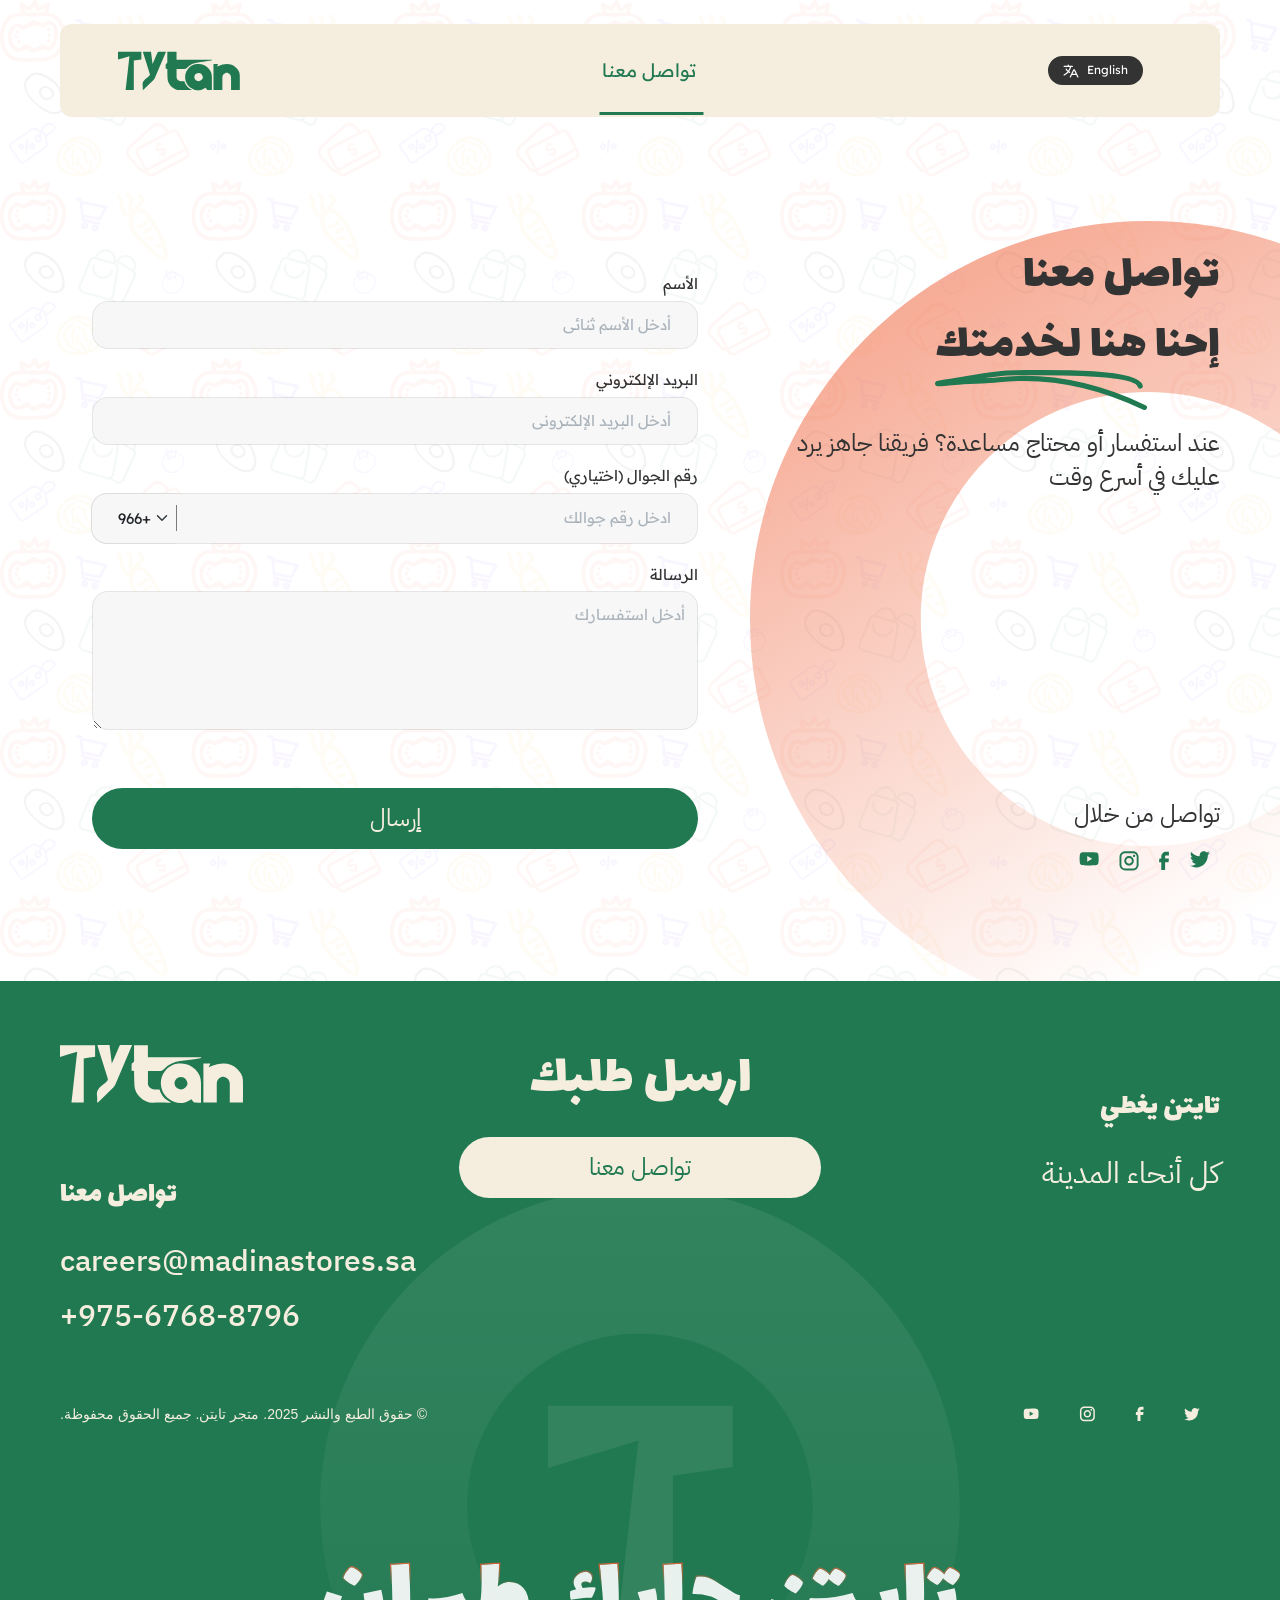
<file: contact-us.html>
<!DOCTYPE html>
<html lang="en">
  <head>
    <meta charset="UTF-8" />
    <meta name="viewport" content="width=device-width, initial-scale=1.0" />

    <link rel="preconnect" href="https://fonts.googleapis.com">
    <link rel="preconnect" href="https://fonts.gstatic.com" crossorigin>
    <link href="https://fonts.googleapis.com/css2?family=IBM+Plex+Mono:ital,wght@0,100;0,200;0,300;0,400;0,500;0,600;0,700;1,100;1,200;1,300;1,400;1,500;1,600;1,700&family=IBM+Plex+Sans+Arabic:wght@100;200;300;400;500;600;700&family=Lalezar&family=Readex+Pro&display=swap" rel="stylesheet">
    <link
      href="https://cdn.jsdelivr.net/npm/bootstrap@5.2.3/dist/css/bootstrap.min.css"
      rel="stylesheet"
      integrity="sha384-rbsA2VBKQhggwzxH7pPCaAqO46MgnOM80zW1RWuH61DGLwZJEdK2Kadq2F9CUG65"
      crossorigin="anonymous"
    />

    <link rel="stylesheet" href="css/owl.carousel.min.css" />
    <link rel="stylesheet" href="css/owl.theme.default.min.css" />

    <link rel="stylesheet" href="css/style.css" />
    <link rel="stylesheet" href="css/rtl.css" />

    <link rel="shortcut icon" type="image/svg" href="" />

    <title id="title">Tytan</title>
  </head>

  <body>
    <header class="header">
      <div class="container">
        <nav class="navbar navbar-expand-lg navbar-light navbar-nav">
          <div class="container-fluid navbar-nav__wrap">


            <div class="header__cta header__cta--desktop">
              <li class="nav-item dropdown u-margin-right-small">
                <!-- <a
                  class="nav-link dropdown-toggle"
                  href="#"
                  id="navbarDropdownMenuLink"
                  role="button"
                  data-bs-toggle="dropdown"
                  aria-expanded="false"
                >
                  <img src="img/lang.svg" alt="" />
                </a> -->
                <ul
                  class="dropdown-menu"
                  aria-labelledby="navbarDropdownMenuLink"
                >
                  <li><a class="dropdown-item" href="#">AR</a></li>
                  <li><a class="dropdown-item" href="#">EN</a></li>
                </ul>
              </li>
              <a href="#" class="btn btn-lang"><img src="img/lang.svg" alt=""> English</a>
            </div>
            <div class="header__cta-wrap">
              <div class="header__cta header__cta--mobile">
                <li class="nav-item dropdown u-margin-right-small">
                  <a
                    class="nav-link dropdown-toggle"
                    href="#"
                    id="navbarDropdownMenuLink"
                    role="button"
                    data-bs-toggle="dropdown"
                    aria-expanded="false"
                  >
                  </a>
                  <ul
                    class="dropdown-menu"
                    aria-labelledby="navbarDropdownMenuLink"
                  >
                    <li><a class="dropdown-item" href="#">AR</a></li>
                    <li><a class="dropdown-item" href="#">EN</a></li>
                  </ul>
                </li>
              </div>
              <button
                class="navbar-toggler"
                type="button"
                data-bs-toggle="collapse"
                data-bs-target="#navbarNavAltMarkup"
                aria-controls="navbarNavAltMarkup"
                aria-expanded="false"
                aria-label="Toggle navigation"
              >
                <span class="navbar-toggler-icon"></span>
              </button>
            </div>

            <div class="collapse navbar-collapse" id="navbarNavAltMarkup">
              <div class="navbar-nav">

                <!-- <a class="nav-link" href="#who-are-we">الوظائف</a> -->

                <a class="nav-link nav-link--active" aria-current="page" href="#"
                  >تواصل معنا</a
                >
                <a href="#" class="btn btn-lang navbar-show-mobile"><img src="img/lang.svg" alt=""> English</a>

                <!-- <a class="nav-link" href="#app-features">ميزات التطبيق</a> -->

                <!-- <a class="nav-link" href="#partners">الشركاء</a> -->

                <!-- <a class="nav-link" href="#contact">تواصل معنا</a> -->
              </div>
            </div>

            <a class="navbar-brand" href="#">
              <div class="header__logo">
                <img src="img/logo.svg" alt="" /></div
            ></a>
          </div>
        </nav>
      </div>
    </header>
    <main>
        <section class="contact-us">
            <div class="container">
                <div class="row">
                    <div class="col-lg-5">
                        <div class="contact-us__title">
                            <div class="">
                                <h1 class="heading--primary ">
                                    تواصل معنا<br> إحنا
                                                                 <span class="heading--primary-underline">
                                      <span class="contact-us__heading-span">هنا لخدمتك</span>
                                      <img src="img/shape-underline.svg" alt="">   
                                    </span> 
        
                              
                                  </h1>
                                  <p class="paragraph">عند استفسار أو محتاج مساعدة؟ فريقنا جاهز يرد عليك في أسرع وقت</p>
                            </div>

                              <div class="contact-us__hide-mobile">
                                <div class="u-margin-bottom-medium">
                                    <p class="paragraph">تواصل من خلال</p>

                                </div>
                                <ul class="contact-us__social-links">
                                    <li><a href="#"><img src="img/twitter-green.svg" alt=""></a></li>
                                    <li><a href="#"><img src="img/faceboot-green.svg" alt=""></a></li>
                                    <li><a href="#"><img src="img/instagram-green.svg" alt=""></a></li>
                                    <li><a href="#"><img src="img/youtube-green.svg" alt=""></a></li>
                                  </ul>
                            </div>
                        </div>
                    </div>
                    <div class="col-lg-7">
                        <form class="form" action="#">
                            <div class="u-margin-bottom-medium form__group">
                                <label for="full-name" class="form-label form__label"
                                  >الأسم</label
                                >
                                <input
                                  type="text"
                                  class="form-control form__input"
                                  id="full-name"
                                  placeholder="أدخل الأسم ثنائي"
                                />
                              </div>
                              <div class="u-margin-bottom-medium form__group">
                                <label for="email" class="form-label form__label"
                                  >البريد الإلكتروني</label
                                >
                                <input
                                  type="email"
                                  class="form-control form__input"
                                  id="email"
                                  placeholder="أدخل البريد الإلكتروني"
                                />
                              </div>

                              <div>
                                <label for="number" class="form-label form__label"
                                >رقم الجوال  (اختياري)</label
                              >
                              <div class="input-group form-control u-margin-bottom-medium form__group-number">

                                <input type="number" class="form-control form__input form__input--number-group" id="number" placeholder="ادخل رقم جوالك">
                                <span class="input-group-text">
                                    <select class="form-select form__number-select-group">
                                        <option selected>+966</option>
                                        <option value="1">+966</option>
                                        <option value="2">+966</option>
                                        <option value="3">+966</option>
                                  </select>
                                </span>

                              </div>
                              </div>
                              <div class="form__group">
                                <label for="message" class="form-label form__label"
                                  >الرسالة</label
                                >
                                <textarea
                                  class="form-control form__text-area"
                                  name="message"
                                  id="message"
                                  rows="5"
                                  placeholder="أدخل استفسارك"
                                ></textarea>
                              </div>
                              <div class="u-margin-top-large">
                                <button class="btn btn-primary btn--w-full" href="#">إرسال</button>

                              </div>

                        </form>
                        <div class="contact-us__show-mobile">
                            <div class="u-margin-bottom-medium">
                                <p class="paragraph">تواصل من خلال</p>

                            </div>
                            <ul class="contact-us__social-links">
                                <li><a href="#"><img src="img/facebook.svg" alt=""></a></li>
                                <li><a href="#"><img src="img/facebook-green.svg" alt=""></a></li>
                                <li><a href="#"><img src="img/instagram-green.svg" alt=""></a></li>
                                <li><a href="#"><img src="img/youtube-green.svg" alt=""></a></li>
                              </ul>
                        </div>
                    </div>
                </div>
            </div>
            
        </section>
    </main>
    <footer class="footer footer--no-margin">
        <div class="container">
            <div class="row">
              <div class="col-lg-4">
                <div class="u-center-text footer__show-mobile">
                  <img class="footer__logo" src="img/logo-footer.svg" alt="">
    
                  <h3 class="footer__heading">
                    ارسل طلبك
                  </h3>
                  <a class="btn btn-secondary" href="contact-us.html">تواصل معنا</a>
                </div>
                <div class="footer__locations-box">
                  <p class="footer__title">تايتن يغطي</p>
                  <ul class="footer__locations">
                    <li>كل أنحاء المدينة</li>
                  </ul>
                </div>
    
              </div>
              <div class="col-lg-4">
                <div class="footer__send">
                  <div class="u-center-text footer__hide-mobile">
                    <h3 class="footer__heading">
                      ارسل طلبك
                    </h3>
                    <a class="btn btn-secondary" href="contact-us.html">تواصل معنا</a>
                  </div>
                </div>
    
              </div>
              <div class="col-lg-4">
                <div class="footer__contact-box">
                  <img class="footer__logo footer__hide-mobile" src="img/logo-footer.svg" alt="">
                  <h3 class="footer__title">
                    تواصل معنا
                  </h3>
                  <p class="footer__contact">careers@madinastores.sa</p>
                  <p class="footer__contact">975-6768-8796+</p>
                </div>
    
              </div>
    
            </div>
            <div class="u-margin-top-large">
              <div class="row">
                <div class="col-lg-4">
                  <ul class="footer__social-links">
                    <li><a href="#"><img src="img/twitter.svg" alt=""></a></li>
                    <li><a href="#"><img src="img/facebook.svg" alt=""></a></li>
                    <li><a href="#"><img src="img/instagram.svg" alt=""></a></li>
                    <li><a href="#"><img src="img/youtube.svg" alt=""></a></li>
      
                  </ul>
                </div>
                <div class="col-lg-4"> 
                  <div class="u-center-text">
                  <p class="footer__terms-and-conditions">&nbsp;	</p>
                  </div>
                </div>
      
      
                <div class="col-lg-4">
                  <div class="u-text-left">
                    <p class="footer__copy-rights">© حقوق الطبع والنشر 2025. متجر تايتن. جميع الحقوق محفوظة.</p>
      
                  </div>
                </div>
              </div>
            </div>
    
            </div>
        </div>
      </footer>
  </body>
  <script
    src="https://cdn.jsdelivr.net/npm/bootstrap@5.2.3/dist/js/bootstrap.bundle.min.js"
    integrity="sha384-kenU1KFdBIe4zVF0s0G1M5b4hcpxyD9F7jL+jjXkk+Q2h455rYXK/7HAuoJl+0I4"
    crossorigin="anonymous"
  ></script>
  <script
    src="https://code.jquery.com/jquery-3.7.1.min.js"
    integrity="sha256-/JqT3SQfawRcv/BIHPThkBvs0OEvtFFmqPF/lYI/Cxo="
    crossorigin="anonymous"
  ></script>
</html>
</file>
<file: css/style.css>
@keyframes marquee {
  from {
    transform: translateX(calc(100vw + 64rem)); }
  to {
    transform: translateX(-100%); } }

@keyframes phone-left {
  0% {
    transform: translate(3rem, 3rem);
    opacity: 0; }
  100% {
    transform: translate(0, 0);
    opacity: 1; } }

@keyframes phone-middle {
  0% {
    transform: translate(-50%, 3rem);
    opacity: 0; }
  100% {
    transform: translate(-50%, 0);
    opacity: 1; } }

@keyframes phone-right {
  0% {
    transform: translate(-3rem, 3rem);
    opacity: 0; }
  100% {
    transform: translate(0, 0);
    opacity: 1; } }

*,
*::after,
*::before {
  margin: 0;
  padding: 0;
  box-sizing: inherit; }

html {
  font-size: 62.5%;
  scroll-behavior: smooth; }

body {
  box-sizing: border-box;
  background-image: url("../img/single-repeatable-block.svg");
  background-size: 39rem;
  background-blend-mode: multiply; }

::selection {
  background-color: #217951;
  color: #ffffff; }

.container {
  max-width: 155.8rem;
  padding: 0 6rem; }
  @media (max-width: 991px) {
    .container {
      padding: 0 2.5rem; } }

.heading {
  color: #F5EEDF; }
  @media (max-width: 991px) {
    .heading {
      text-align: center; } }
  .heading--primary {
    color: #333333;
    font-family: "Lalezar", serif;
    font-style: normal;
    font-weight: 400;
    font-size: 5rem;
    line-height: 7rem;
    text-rendering: optimizeLegibility;
    letter-spacing: 0;
    font-weight: normal; }
    @media (max-width: 991px) {
      .heading--primary {
        font-size: 5.2rem; } }
    @media (max-width: 768px) {
      .heading--primary {
        font-size: 4.2rem;
        line-height: 5rem;
        font-size: 3.2rem; } }
    @media (max-width: 576px) {
      .heading--primary {
        font-size: 3.4rem; } }
  .heading--primary-underline {
    position: relative; }
    .heading--primary-underline img {
      position: absolute;
      right: 0;
      bottom: -2.5rem;
      width: 100%; }
      @media (max-width: 991px) {
        .heading--primary-underline img {
          right: unset;
          right: 50%;
          transform: translateX(50%) translateY(5px); } }
      @media (max-width: 768px) {
        .heading--primary-underline img {
          width: 10rem; } }
    .heading--primary-underline span {
      margin-bottom: 4rem;
      display: inline-block; }
      @media (max-width: 768px) {
        .heading--primary-underline span {
          width: 10rem; } }
    .heading--primary-underline-2 {
      display: inline-block; }
    .heading--primary-underline-block {
      display: block; }
      .heading--primary-underline-block img {
        bottom: -0.5rem;
        width: 15rem; }
        @media (max-width: 768px) {
          .heading--primary-underline-block img {
            bottom: 1.5rem;
            width: 10rem; } }
    .heading--primary-underline-block-2 {
      display: block; }
      .heading--primary-underline-block-2 img {
        left: 0;
        right: unset;
        bottom: -5.5rem; }
        @media (max-width: 991px) {
          .heading--primary-underline-block-2 img {
            right: 50%;
            transform: translateX(50%);
            left: unset; } }
        @media (max-width: 768px) {
          .heading--primary-underline-block-2 img {
            bottom: -2.5rem; } }
  .heading--primary-green {
    color: #217951; }
  .heading--secondary {
    color: #000000;
    font-family: 'Lalezar', sans-serif;
    font-weight: 400;
    font-size: 3.3rem;
    line-height: 4.7rem;
    letter-spacing: 0; }
    @media (max-width: 768px) {
      .heading--secondary {
        font-size: 2.8rem; } }
    .heading--secondary span {
      color: #F5EEDF; }
  .heading--tertiary {
    font-weight: 500;
    font-size: 3.2rem; }
    .heading--tertiary--font-weight-700 {
      font-weight: 700; }
    @media (max-width: 768px) {
      .heading--tertiary {
        font-size: 2.2rem; } }
    .heading--tertiary span {
      color: #F5EEDF;
      font-weight: 600; }
  .heading--fourth {
    font-weight: 500;
    font-size: 2.4rem; }
    @media (max-width: 768px) {
      .heading--fourth {
        font-size: 2.2rem; } }
    .heading--fourth--back-green {
      background-color: #217951;
      color: #ffffff;
      padding: 2.3rem 4rem; }
    .heading--fourth small {
      font-size: 1.4rem; }
    .heading--fourth strong {
      margin-right: 2.5rem; }
  .heading--font-weight-500 {
    font-weight: 500; }
  .heading--font-weight-700 {
    font-weight: 700; }
  .heading--font-weight-600 {
    font-weight: 600; }

.paragraph {
  font-family: "IBM Plex Sans Arabic", serif;
  font-size: 2.4rem;
  line-height: 3.4rem;
  letter-spacing: 0;
  font-weight: 400;
  word-wrap: break-word;
  color: #333333; }
  @media (max-width: 991px) {
    .paragraph {
      text-align: center; } }
  @media (max-width: 576px) {
    .paragraph {
      font-size: 2rem; } }
  .paragraph--size-32 {
    font-size: 3.2rem; }
  .paragraph--color-white {
    color: #ffffff; }
  .paragraph--color-primary {
    color: #217951; }
  .paragraph--color-secondary {
    color: #F5EEDF; }
  .paragraph--font-weight-500 {
    font-weight: 500; }
  .paragraph--font-weight-700 {
    font-weight: 700; }
  .paragraph--font-weight-600 {
    font-weight: 600; }
  .paragraph--s {
    font-size: 1.4rem; }

.u-center-text {
  text-align: center; }

.u-text-left {
  text-align: left; }

.u-text-right {
  text-align: right; }

.u-margin-bottom-small {
  margin-bottom: 1.6rem; }

.u-margin-bottom-medium {
  margin-bottom: 2rem; }
  .u-margin-bottom-medium--3 {
    margin-bottom: 3rem; }

.u-margin-bottom-large {
  margin-bottom: 5.8rem; }
  @media (max-width: 768px) {
    .u-margin-bottom-large {
      margin-bottom: 3rem; } }

.u-margin-top-small {
  margin-top: 1.5rem; }

.u-margin-top-medium {
  margin-top: 3rem; }

.u-margin-top-large {
  margin-top: 5.8rem; }
  @media (max-width: 768px) {
    .u-margin-top-large {
      margin-top: 3rem; } }

.u-margin-right-small {
  margin-right: 2rem; }

.u-margin-right-medium {
  margin-right: 5rem; }

.u-margin-right-large {
  margin-right: 13.3rem; }

.u-margin-between-large {
  margin: 0 15rem; }

.u-postion-relative {
  position: relative; }

.u-padding-4 {
  padding: 4rem; }

.u-height-100 {
  height: 100%; }

.u-padding-5 {
  padding: 5rem; }

.u-width-70 {
  width: 70%; }
  @media (max-width: 991px) {
    .u-width-70 {
      width: 100%; } }

.u-width-100 {
  width: 100%; }
  @media (max-width: 991px) {
    .u-width-100 {
      width: 50%; } }

.u-margin-auto {
  margin: 0 auto; }

.u-line {
  display: block;
  width: 100%;
  height: 1px;
  background-color: #003a404d; }

.u-display-block {
  display: block !important; }

.u-color-white {
  color: #ffffff; }

.u-color-green {
  color: #217951; }

.u-color-orange {
  color: #EE5D33; }

.u-color-yellow {
  color: #F7AE30; }

.u-float-left {
  float: left; }

.u-float-right {
  float: right; }

.btn {
  display: inline-block;
  outline: none;
  border: none;
  border-radius: 8px;
  padding: 0.5rem 2.4rem;
  transform: translateY(0);
  transition: all 0.2s ease-in-out;
  font-family: 'IBM Plex Sans Arabic', sans-serif; }
  .btn-primary {
    font-weight: 400;
    font-size: 2.4rem;
    line-height: 3.12rem;
    letter-spacing: 0;
    color: #F5EEDF;
    background-color: #217951;
    padding: 1.5rem 13rem;
    border-radius: 50px; }
    @media (max-width: 576px) {
      .btn-primary {
        width: 100%;
        padding: 1.5rem 2rem; } }
    .btn-primary:hover {
      transform: translateY(-3px);
      color: #F5EEDF !important;
      background-color: #217951 !important; }
    .btn-primary:active {
      transform: translateY(2px);
      box-shadow: 0px 1px 1px 1px #32475c54;
      color: #F5EEDF !important;
      background-color: #217951 !important; }
  .btn-secondary {
    font-weight: 400;
    font-size: 2.4rem;
    line-height: 3.12rem;
    letter-spacing: 0;
    background-color: #F5EEDF;
    color: #217951;
    padding: 1.5rem 13rem;
    border-radius: 50px; }
    @media (max-width: 576px) {
      .btn-secondary {
        width: 100%;
        padding: 1.5rem 2rem; } }
    .btn-secondary:hover {
      transform: translateY(-3px);
      background-color: #F5EEDF !important;
      color: #217951 !important; }
    .btn-secondary:active {
      transform: translateY(2px);
      box-shadow: 0px 1px 1px 1px #32475c54;
      background-color: #F5EEDF !important;
      color: #217951 !important; }
  .btn--no-animate:hover {
    transform: translateX(0) !important; }
  .btn--no-animate:active {
    transform: translateX(0) !important; }
  .btn--w-full {
    width: 100%; }
  .btn-lang {
    direction: ltr;
    padding: 0.7rem 1.5rem;
    background-color: #333333 !important;
    color: #ffffff !important;
    font-family: Readex Pro;
    font-weight: 400;
    font-size: 1.177rem;
    line-height: 1.471rem;
    letter-spacing: 0;
    border-radius: 50px; }
    .btn-lang img {
      width: 1.54rem;
      height: 1.39rem;
      margin-right: 0.5rem; }

.btn-text {
  font-size: 1.5rem;
  font-weight: 600;
  color: #217951;
  text-decoration: none; }
  .btn-text img {
    transition: all 0.15s ease-in-out; }
  .btn-text:hover {
    color: #217951; }
  .btn-text:hover img {
    transform: translateX(0.5rem); }
  .btn-text--no-animate:hover img {
    transform: translateX(0rem); }

.testimonial {
  padding: 20px; }
  .testimonial__content {
    background-color: #217951;
    border-radius: 4px;
    padding: 1.6rem 1.9rem;
    position: relative;
    margin-bottom: 3.6rem; }
    .testimonial__content::after {
      content: '';
      position: absolute;
      bottom: -3.3rem;
      right: 0;
      width: 0;
      height: 0;
      border-left: 4.5rem solid transparent;
      border-right: 4.5rem solid transparent;
      border-top: 7rem solid #217951;
      z-index: -1; }
  .testimonial__quote {
    color: #F5EEDF;
    font-family: 'IBM Plex Sans Arabic', sans-serif;
    font-weight: 400;
    font-size: 2rem;
    line-height: 3rem;
    letter-spacing: 0;
    margin-bottom: 3.1rem; }
  .testimonial__rating {
    display: flex;
    gap: 4px; }
  .testimonial__star {
    color: #FFB800;
    font-size: 18px; }
  .testimonial__author {
    display: flex;
    align-items: center;
    padding-right: 20px; }
  .testimonial__avatar {
    border-radius: 50%;
    margin-left: 12px;
    object-fit: cover; }
  .testimonial__name {
    color: #000000;
    font-family: 'Readex Pro', sans-serif;
    font-weight: 400;
    font-size: 1.6rem;
    line-height: 2rem;
    letter-spacing: 0;
    margin-right: 1.4rem; }
  .testimonial__nav-arrows-group {
    display: flex;
    justify-content: end;
    margin-top: 3rem; }
    @media (max-width: 991px) {
      .testimonial__nav-arrows-group {
        justify-content: start; } }
  .testimonial__arrow {
    border-radius: 4px;
    background-color: #EE5D33;
    width: 4.6rem;
    height: 4.6rem;
    display: flex;
    justify-content: center;
    align-items: center;
    margin: 0 1.85rem;
    user-select: none;
    cursor: pointer;
    transition: all 100ms ease-in-out; }
    .testimonial__arrow:hover {
      transform: scale(1.1); }
    .testimonial__arrow:active {
      transform: scale(1.05); }
    .testimonial__arrow img {
      width: 1.3rem;
      height: auto; }
    .testimonial__arrow--next img {
      transform: rotate(180deg); }
  .testimonial__photo-box {
    width: 5.3rem;
    height: 5.3rem; }
  .testimonial__icon {
    width: 3.5rem !important; }

.feature {
  font-family: 'IBM Plex Sans Arabic', sans-serif;
  display: flex;
  flex-direction: column;
  justify-content: center;
  align-items: center;
  text-align: center; }
  @media (max-width: 991px) {
    .feature {
      margin: 2rem 0; } }
  .feature__title {
    font-family: inherit;
    font-weight: 600;
    font-size: 3.2rem;
    line-height: 4.8rem;
    letter-spacing: 0;
    color: #333333;
    margin-bottom: 1.9rem; }
  .feature__text {
    font-family: inherit;
    font-weight: 300;
    font-size: 2rem;
    line-height: 3.2rem;
    letter-spacing: 0;
    color: #00000080;
    text-align: center; }
  .feature__icon {
    height: 8.2rem;
    width: 8.2rem;
    margin-bottom: 3.3rem; }

.form {
  padding: 3.2rem; }
  .form__label {
    font-weight: 500;
    color: #000000;
    font-family: 'Readex Pro', sans-serif;
    font-weight: 400;
    font-size: 1.5rem;
    color: #333333; }
  .form__input {
    font-size: 1.5rem;
    padding: 1.2rem 2.6rem;
    background-color: #F7F7F7;
    border: 1px solid #0000001a;
    border-radius: 16px; }
    .form__input::placeholder {
      color: #32475c61;
      font-family: 'Readex Pro', sans-serif;
      font-weight: 400;
      font-size: 1.5rem; }
    .form__input--dark {
      background-color: #252525;
      border: 1px solid #323539;
      color: #ffffff; }
      .form__input--dark::placeholder {
        color: #979aa0; }
    .form__input--number-group {
      border-left: unset;
      border-top-left-radius: 0;
      border-bottom-left-radius: 0;
      border-top-right-radius: 16px !important;
      border-bottom-right-radius: 16px !important;
      background-color: #F7F7F7; }
    .form__input:focus {
      outline: 0;
      box-shadow: 0 0 0 0.25rem rgba(33, 121, 81, 0.25);
      border-color: rgba(33, 121, 81, 0.25); }
  .form__number-select-group {
    position: relative;
    height: 100%;
    background-color: #F7F7F7;
    border: 1px solid #0000001a;
    padding: 1.2rem 2.6rem;
    border-right: none;
    font-family: 'Readex Pro', sans-serif;
    font-weight: 400;
    font-size: 1.5rem;
    line-height: 2.5rem;
    border-top-left-radius: 16px;
    border-bottom-left-radius: 16px;
    border-top-right-radius: 0;
    border-bottom-right-radius: 0; }
    .form__number-select-group:focus {
      border-color: #0000001a !important;
      box-shadow: none !important;
      outline: none !important; }
    .form__number-select-group::placeholder {
      font-family: 'Readex Pro', sans-serif;
      font-weight: 400;
      font-size: 1.5rem; }
  .form__select {
    font-size: 1.5rem;
    padding: 1.2rem;
    background-color: #f8f9fb;
    border: 1px solid #0000001a;
    border-radius: 8px; }
    .form__select option[value=""][disabled] {
      display: none; }
    .form__select::placeholder {
      color: #32475c61; }
  .form__group-number {
    padding: 0;
    border: unset;
    background-color: rgba(0, 0, 0, 0); }
    .form__group-number span {
      padding: 0;
      border-right: none;
      border: none;
      border-top-left-radius: 16px !important;
      border-bottom-left-radius: 16px !important;
      border-top-right-radius: 0;
      border-bottom-right-radius: 0; }
      .form__group-number span::after {
        position: absolute;
        content: "";
        display: block;
        width: 1px;
        height: 50%;
        background-color: #00000080; }
  .form__text-area {
    font-size: 1.5rem;
    padding: 1.2rem;
    background-color: #F7F7F7;
    border: 1px solid #0000001a;
    border-radius: 16px; }
    .form__text-area::placeholder {
      color: #32475c61;
      font-family: 'Readex Pro', sans-serif;
      font-weight: 400;
      font-size: 1.5rem; }
    .form__text-area:focus {
      outline: 0;
      box-shadow: 0 0 0 0.25rem rgba(33, 121, 81, 0.25);
      border-color: rgba(33, 121, 81, 0.25); }
  .form__check-input {
    border: 1px solid #0000001a;
    border-radius: 4px !important;
    width: 2rem;
    height: 2rem; }
    .form__check-input:checked {
      background-color: #217951; }
    .form__check-input:focus {
      border-color: #217951 !important;
      box-shadow: 0 0 0 0.25rem rgba(33, 121, 81, 0.25) !important; }
  .form__check-label {
    color: #F5EEDF;
    font-size: 1.6rem;
    font-weight: 500;
    padding-left: 1.5rem; }
    @media (max-width: 991px) {
      .form__check-label {
        font-size: 1.1rem; } }

.numbers {
  display: flex;
  flex-direction: column;
  align-items: center;
  justify-content: center; }
  @media (max-width: 768px) {
    .numbers {
      margin: 3rem 0; } }
  .numbers__container {
    display: flex;
    justify-content: space-between; }
    @media (max-width: 768px) {
      .numbers__container {
        flex-direction: column; } }
  .numbers__icon {
    width: 6rem;
    height: 6rem;
    margin-bottom: 3.7rem; }
  .numbers__digits {
    font-family: 'Lalezar', sans-serif;
    font-weight: 400;
    font-size: 6rem;
    line-height: 7.4rem;
    letter-spacing: 0;
    color: #ffffff;
    margin-bottom: 1rem; }
  .numbers__text {
    font-family: 'Readex Pro', sans-serif;
    font-weight: 300;
    font-size: 3rem;
    line-height: 3.2rem;
    letter-spacing: 0;
    color: #ffffff; }

.phone {
  position: relative;
  width: 38.5rem;
  height: 79rem;
  background: #000;
  border-radius: 50px;
  overflow: hidden;
  padding: 14px;
  box-shadow: 0 0 50px rgba(0, 0, 0, 0.2);
  z-index: 100; }
  @media (max-width: 1200px) {
    .phone {
      width: 30rem;
      height: 62rem; } }
  .phone__title {
    width: 38.5rem;
    text-align: center;
    margin-bottom: 2.9rem; }
    @media (max-width: 991px) {
      .phone__title {
        width: 100%; } }
  .phone__notch {
    position: absolute;
    top: 11px;
    left: 50%;
    transform: translateX(-50%);
    width: 20rem;
    height: 3rem;
    background: url("../img/phone-notch.png");
    border-bottom-left-radius: 20px;
    border-bottom-right-radius: 20px;
    z-index: 2; }
  .phone__screen {
    width: 100%;
    height: 100%;
    border-radius: 35px;
    overflow: hidden;
    position: relative;
    background: #fff; }
  .phone__video-container {
    width: 100%;
    height: 100%;
    display: flex;
    justify-content: center;
    align-items: center;
    background: #000; }
  .phone__video {
    width: 100%;
    height: 100%;
    object-fit: cover; }
    .phone__video--main {
      width: auto;
      height: 76.9rem;
      object-fit: contain;
      box-shadow: 0 0 30px rgba(0, 0, 0, 0.3); }
      @media (max-width: 991px) {
        .phone__video--main {
          height: 59.65rem; } }
    .phone__video--background {
      width: 100%;
      height: 100%;
      object-fit: cover; }
  .phone__wrap {
    position: relative; }
    @media (max-width: 991px) {
      .phone__wrap {
        display: flex;
        flex-direction: column;
        justify-content: center;
        align-items: center; } }
  .phone__shape {
    position: absolute; }
    .phone__shape--1 {
      left: 0;
      top: 9rem; }
    .phone__shape--2 {
      top: 40rem;
      left: 12%; }

.footer {
  position: relative;
  background-color: #217951;
  padding: 6.4rem 0 20rem 0;
  margin-top: -10rem;
  color: #F5EEDF; }
  @media (max-width: 991px) {
    .footer {
      padding: 6.4rem 0 12rem 0; } }
  .footer .container {
    z-index: 20;
    position: relative; }
  .footer::after {
    content: "";
    display: block;
    position: absolute;
    background-image: url(../img/footer-t.svg);
    background-repeat: no-repeat;
    background-position: bottom;
    background-size: 50%;
    width: 100%;
    height: 100%;
    right: 50%;
    transform: translateX(50%);
    bottom: 0;
    z-index: 10; }
    @media (max-width: 991px) {
      .footer::after {
        background-size: 100%; } }
  .footer::before {
    content: "";
    display: block;
    position: absolute;
    background-image: url(../img/footer-text.svg);
    background-repeat: no-repeat;
    background-position: bottom;
    background-size: 50%;
    width: 100%;
    height: 100%;
    right: 50%;
    transform: translateX(50%);
    bottom: 0;
    z-index: 10; }
    @media (max-width: 991px) {
      .footer::before {
        background-size: 90%; } }
  .footer__title {
    font-family: 'Lalezar', sans-serif;
    font-weight: 400;
    font-size: 3rem;
    line-height: 4.5rem;
    letter-spacing: 0;
    color: inherit;
    margin-bottom: 2rem; }
  .footer__locations-box {
    margin: 4rem 0; }
  .footer__locations {
    font-family: 'IBM Plex Sans Arabic', sans-serif;
    font-weight: 400;
    font-size: 3rem;
    line-height: 4.5rem;
    letter-spacing: 0;
    color: inherit;
    list-style: none; }
  .footer--no-margin {
    margin-top: 0; }
  .footer__heading {
    font-family: Lalezar;
    font-weight: 400;
    font-size: 5.736rem;
    line-height: 7.169rem;
    letter-spacing: 0;
    color: inherit;
    margin-bottom: 2rem; }
  .footer__contact-box {
    text-align: left; }
    @media (max-width: 991px) {
      .footer__contact-box {
        text-align: right; } }
  .footer__send {
    text-align: center; }
  .footer__contact {
    font-family: 'IBM Plex Sans Arabic', sans-serif;
    font-weight: 500;
    font-size: 3rem;
    line-height: 4.5rem;
    letter-spacing: 0;
    color: inherit;
    word-break: break-all; }
    @media (max-width: 576px) {
      .footer__contact {
        font-size: 2rem; } }
  .footer__logo {
    margin-bottom: 6.9rem; }
    @media (max-width: 991px) {
      .footer__logo {
        margin-bottom: 4.5rem; } }
  .footer__social-links {
    list-style: none;
    display: flex; }
    @media (max-width: 991px) {
      .footer__social-links {
        justify-content: center;
        margin-bottom: 2rem;
        padding-left: 0; } }
    .footer__social-links li {
      margin: 0 1rem; }
      .footer__social-links li a {
        padding: 1rem; }
  .footer__terms-and-conditions {
    font-family: 'Arial', sans-serif;
    font-weight: 400;
    font-size: 1.4rem;
    line-height: 1.61rem;
    letter-spacing: 0; }
  .footer__copy-rights {
    font-family: 'Arial', sans-serif;
    font-weight: 400;
    font-size: 1.4rem;
    line-height: 1.61rem;
    letter-spacing: 0; }
    @media (max-width: 991px) {
      .footer__copy-rights {
        text-align: center; } }
  .footer__show-mobile {
    display: none; }
    @media (max-width: 991px) {
      .footer__show-mobile {
        display: block; } }
  .footer__hide-mobile {
    display: inline-block;
    text-align: center; }
    @media (max-width: 991px) {
      .footer__hide-mobile {
        display: none; } }

.header {
  display: flex;
  padding: 2.4rem 0; }
  @media (max-width: 991px) {
    .header__logo img {
      height: 2rem; } }
  .header__cta {
    display: flex; }
    .header__cta .dropdown-toggle::after {
      display: none; }
    .header__cta--mobile {
      display: none;
      margin-right: 1rem; }
    .header__cta--desktop {
      display: flex; }
      @media (max-width: 991px) {
        .header__cta--desktop {
          display: none; } }
  .header__cta-wrap {
    display: flex; }

.nav-link {
  color: #333333;
  margin: 0 1rem;
  font-family: Readex Pro;
  font-weight: 400;
  font-size: 1.854rem;
  line-height: 2.317rem;
  letter-spacing: 0%; }
  .nav-link img {
    margin-right: 5px; }
  .nav-link--active {
    position: relative;
    color: #217951; }
    .nav-link--active::after {
      content: "";
      position: absolute;
      display: block;
      width: 100%;
      height: 3px;
      background-color: #217951;
      transform: translate(0.75rem, 3rem); }
      @media (max-width: 991px) {
        .nav-link--active::after {
          display: none; } }

.navbar-nav .dropdown-menu {
  position: absolute; }

.navbar-nav {
  background-color: #F5EEDF;
  padding: 1.5rem 5rem;
  border-radius: 1.2rem; }
  @media (max-width: 991px) {
    .navbar-nav {
      justify-content: center;
      align-items: center; } }
  @media (max-width: 576px) {
    .navbar-nav {
      padding: 1.5rem 3rem; } }
  .navbar-nav .active {
    color: #217951 !important; }

.navbar-collapse {
  display: flex;
  justify-content: center; }

.navbar-show-mobile {
  display: none; }
  @media (max-width: 991px) {
    .navbar-show-mobile {
      display: block; } }

.contact-us {
  position: relative;
  padding: 10rem 0 10rem 0;
  background-image: url(../img/contact-us-shape.svg);
  background-repeat: no-repeat;
  background-position: right 8rem;
  background-size: 53rem; }
  .contact-us__title {
    display: flex;
    justify-content: space-between;
    height: 100%;
    flex-direction: column; }
    @media (max-width: 991px) {
      .contact-us__title {
        align-items: center;
        text-align: center; } }
  .contact-us__social-links {
    list-style: none;
    display: flex; }
    @media (max-width: 991px) {
      .contact-us__social-links {
        justify-content: center;
        margin-bottom: 2rem;
        padding-left: 0; } }
    .contact-us__social-links li {
      margin: 0 0.5rem; }
      .contact-us__social-links li a {
        padding: 0.5rem; }
  .contact-us__show-mobile {
    display: none; }
    @media (max-width: 991px) {
      .contact-us__show-mobile {
        display: block; } }
  .contact-us__hide-mobile {
    display: block; }
    @media (max-width: 991px) {
      .contact-us__hide-mobile {
        display: none; } }
  @media (max-width: 991px) {
    .contact-us__heading-span {
      width: auto !important; } }

.hero {
  padding: 10.1rem 0 5rem 0;
  background-blend-mode: multiply; }
  @media (max-width: 768px) {
    .hero {
      padding: 5rem 0 5rem 0; } }
  .hero__text-block {
    display: flex;
    justify-content: center;
    flex-direction: column;
    align-items: center;
    position: relative;
    z-index: 40; }
    @media (max-width: 991px) {
      .hero__text-block {
        text-align: center; } }
  .hero__primary {
    text-align: center;
    width: 60%;
    line-height: 5rem; }
    @media (max-width: 991px) {
      .hero__primary {
        width: 100%; } }
    @media (max-width: 768px) {
      .hero__primary {
        line-height: 3rem; } }
    @media (max-width: 768px) {
      .hero__primary img {
        width: 7rem;
        bottom: -.5rem; } }
  @media (max-width: 768px) {
    .hero .heading--primary-underline span {
      margin-bottom: 3rem; } }
  .hero__cta {
    display: flex;
    justify-content: center;
    align-items: baseline; }
    .hero__cta--apple {
      width: 17.2rem;
      margin: 0 1rem; }
      .hero__cta--apple img {
        width: 100%; }
      @media (max-width: 576px) {
        .hero__cta--apple {
          width: 50%; } }
    .hero__cta--google {
      width: 17.2rem;
      margin: 0 1rem; }
      .hero__cta--google img {
        width: 100%; }
      @media (max-width: 576px) {
        .hero__cta--google {
          width: 50%; } }
  .hero__text {
    width: 45%;
    text-align: center; }
    @media (max-width: 991px) {
      .hero__text {
        width: 100%; } }
  .hero__phones-container {
    position: relative;
    z-index: 500;
    height: 100%;
    max-width: 96rem;
    margin: 0 auto; }
    @media (max-width: 991px) {
      .hero__phones-container {
        max-width: 50rem; } }
    @media (max-width: 576px) {
      .hero__phones-container {
        width: 100%; } }
  .hero__phone {
    position: absolute; }
    @media (max-width: 991px) {
      .hero__phone {
        width: 40%; } }
    @media (max-width: 576px) {
      .hero__phone {
        width: 40%; } }
    .hero__phone--1 {
      left: 0;
      bottom: 0;
      z-index: 20;
      opacity: 0;
      animation: phone-left 1s ease-in-out 0.3s 1 normal forwards; }
    .hero__phone--2 {
      left: 50%;
      transform: translateX(-50%);
      bottom: 0;
      z-index: 30;
      opacity: 0;
      animation: phone-middle 1s ease-in-out 0.5s 1 normal forwards; }
    .hero__phone--3 {
      right: 0;
      bottom: 0;
      z-index: 10;
      opacity: 0;
      animation: phone-right 1s ease-in-out 0.7s 1 normal forwards; }
  .hero__shape-container {
    position: relative;
    height: 60rem;
    transform: translateY(1rem); }
    @media (max-width: 991px) {
      .hero__shape-container {
        height: 30rem; } }
  .hero__shape--1 {
    position: absolute;
    bottom: 0;
    left: 50%;
    transform: translateX(-50%);
    z-index: 20; }
  .hero__shape--2 {
    position: absolute;
    left: 50%;
    transform: translateX(-50%);
    z-index: 10;
    bottom: 0; }
    @media (max-width: 991px) {
      .hero__shape--2 {
        height: 30rem; } }
    @media (max-width: 576px) {
      .hero__shape--2 {
        height: auto;
        width: 100%; } }
  .hero__banner {
    position: absolute;
    background-color: #217951;
    padding: 8rem 0;
    width: 100%;
    left: 0;
    transform: translateY(-9.3rem);
    z-index: 40;
    overflow: hidden;
    clip-path: polygon(0 54%, 100% 0, 100% 46%, 0% 100%); }
    @media (max-width: 1400px) {
      .hero__banner {
        font-size: 2rem;
        transform: translateY(-9rem); } }
    @media (max-width: 1200px) {
      .hero__banner {
        clip-path: unset;
        padding: 2rem 0;
        transform: translateY(0); } }
    @media (max-width: 768px) {
      .hero__banner {
        padding: 2rem 0; } }
  .hero__banner-container {
    display: flex;
    justify-content: space-between;
    align-items: center;
    max-width: 155rem;
    margin: 0 auto;
    padding: 0 20px;
    transform: rotate(-3.38deg); }
    @media (max-width: 1400px) {
      .hero__banner-container {
        transform: rotate(-5.3deg); } }
    @media (max-width: 1200px) {
      .hero__banner-container {
        transform: rotate(0); } }
    @media (max-width: 768px) {
      .hero__banner-container {
        animation: marquee 10s linear infinite;
        flex-shrink: 0; } }
  .hero__banner-item {
    color: #F5EEDF;
    display: flex;
    justify-content: center;
    align-items: center;
    text-align: center;
    position: relative;
    font-family: 'Lalezar', sans-serif;
    font-weight: 400;
    font-size: 3.192rem;
    line-height: 5.32rem;
    letter-spacing: 0; }
    .hero__banner-item:not(:last-child)::after {
      content: '';
      display: inline-block;
      width: 30px;
      height: 30px;
      background-image: url("../img/shape-letter-t.svg");
      background-repeat: no-repeat;
      background-position: center;
      background-size: contain;
      margin-right: 2.2rem; }
      @media (max-width: 1400px) {
        .hero__banner-item:not(:last-child)::after {
          width: 20px;
          height: 20px;
          margin-right: 2rem; } }
    @media (max-width: 1400px) {
      .hero__banner-item {
        font-size: 2rem; } }
    @media (max-width: 991px) {
      .hero__banner-item {
        font-size: 1.2rem; } }
    @media (max-width: 768px) {
      .hero__banner-item {
        display: flex;
        justify-content: center;
        align-items: center;
        font-size: 1.5rem;
        flex-shrink: 0;
        margin: 0 2rem; } }

.features {
  padding-bottom: 20rem; }
  @media (max-width: 991px) {
    .features__column-reverse {
      flex-direction: column-reverse; } }
  @media (max-width: 991px) {
    .features {
      direction: rtl; } }
  .features__text {
    padding: 0 7rem 0 17rem;
    margin-top: 2rem; }
    @media (max-width: 1400px) {
      .features__text {
        padding: 0 7rem 0 7rem; } }
    @media (max-width: 991px) {
      .features__text {
        padding: 1rem 0;
        text-align: center; } }

.section-app {
  position: relative;
  padding: 8rem 0; }
  .section-app::after {
    content: '';
    position: absolute;
    width: 100%;
    height: 100%;
    top: 0;
    background-color: rgba(245, 238, 223, 0.5);
    transform: skewY(356.6deg);
    z-index: -1; }
  .section-app__image-container {
    height: 22.5rem;
    overflow: hidden;
    position: relative; }
    .section-app__image-container::after {
      content: "";
      display: block;
      position: absolute;
      top: 0;
      width: 100%;
      height: 100%;
      background: linear-gradient(94.42deg, rgba(0, 198, 125, 0) 14.78%, rgba(0, 198, 125, 0.3) 97.26%), linear-gradient(0deg, rgba(0, 0, 0, 0.2), rgba(0, 0, 0, 0.2)); }
    .section-app__image-container--radius-1 {
      border-radius: 3.1rem; }
    .section-app__image-container--radius-2 {
      border-radius: 2000px; }
  .section-app__image {
    width: 100%;
    position: absolute; }
    .section-app__image--1 {
      top: -6rem;
      transform: scaleX(-1); }
      @media (max-width: 991px) {
        .section-app__image--1 {
          right: 0; } }
      @media (max-width: 576px) {
        .section-app__image--1 {
          right: 0;
          bottom: 0;
          top: unset;
          margin-top: 0 !important;
          width: 150%; } }
    .section-app__image--2 {
      top: -23rem;
      transform: scaleX(-1); }
      @media (max-width: 991px) {
        .section-app__image--2 {
          right: 0; } }
      @media (max-width: 576px) {
        .section-app__image--2 {
          right: 0;
          top: -4rem;
          margin-top: 0;
          bottom: 0;
          top: unset; } }
    .section-app__image--3 {
      top: -19rem; }
      @media (max-width: 1400px) {
        .section-app__image--3 {
          top: -12rem; } }
      @media (max-width: 991px) {
        .section-app__image--3 {
          right: 0;
          top: -2rem;
          margin-top: 0 !important; } }
      @media (max-width: 576px) {
        .section-app__image--3 {
          bottom: 0;
          top: unset;
          margin-top: 0 !important;
          width: 150%; } }
  .section-app__shape {
    position: absolute;
    z-index: -1; }
    .section-app__shape--1 {
      top: -1rem;
      left: 9rem; }
      @media (max-width: 991px) {
        .section-app__shape--1 {
          width: 20%;
          top: unset;
          bottom: -5rem;
          right: 1rem; } }
    .section-app__shape--2 {
      top: 1rem;
      left: 1%; }
      @media (max-width: 991px) {
        .section-app__shape--2 {
          width: 20%; } }
    .section-app__shape--3 {
      left: 0;
      top: 8rem; }
      @media (max-width: 991px) {
        .section-app__shape--3 {
          width: 20%; } }
  .section-app__photo-box {
    display: flex;
    justify-content: center;
    flex-direction: column;
    height: 100%;
    margin-top: 3rem;
    position: relative; }
    @media (max-width: 991px) {
      .section-app__photo-box {
        text-align: center;
        height: unset; } }
  @media (max-width: 991px) {
    .section-app img {
      margin-top: 5rem; } }
  .section-app__text-box {
    display: flex;
    justify-content: center;
    flex-direction: column;
    height: 100%; }
    .section-app__text-box--margin {
      margin-top: 7rem;
      padding: 0 7rem; }
      @media (max-width: 991px) {
        .section-app__text-box--margin {
          margin-top: 1rem; } }
    .section-app__text-box--margin-2 {
      margin-top: 5rem;
      padding: 0 7rem 0 19rem; }
      @media (max-width: 1400px) {
        .section-app__text-box--margin-2 {
          padding: 0 7rem 0 7rem; } }
      @media (max-width: 991px) {
        .section-app__text-box--margin-2 {
          margin-top: 1rem; } }
    .section-app__text-box--padding {
      padding-left: 7rem; }
    .section-app__text-box--desktop {
      display: flex; }
      @media (max-width: 991px) {
        .section-app__text-box--desktop {
          display: none; } }
    .section-app__text-box--mobile {
      display: none; }
      @media (max-width: 991px) {
        .section-app__text-box--mobile {
          display: block;
          height: auto; } }
    @media (max-width: 991px) {
      .section-app__text-box {
        text-align: center;
        padding: 2rem 0; } }

.section-about-us {
  position: relative;
  padding: 40rem 0 30rem 0;
  background-image: url(../img/shape-letter-O.svg);
  background-repeat: no-repeat;
  background-position: right 8rem;
  background-size: 70rem; }
  @media (max-width: 991px) {
    .section-about-us {
      background-size: 30rem;
      padding: 17rem 0 12rem 0; } }
  .section-about-us::after {
    content: '';
    position: absolute;
    width: 100%;
    height: 100%;
    top: 0;
    background-color: rgba(245, 238, 223, 0.5);
    transform: skewY(356.6deg);
    z-index: -1; }
  .section-about-us__title {
    height: 100%;
    display: flex;
    align-items: center;
    padding: 2rem; }

.download {
  position: relative;
  background-color: #217951;
  margin-top: -3.5%;
  overflow: hidden; }
  .download::before {
    content: '';
    position: absolute;
    left: 0;
    bottom: 0;
    width: 47rem;
    height: 46.5rem;
    background: url("../img/shape-letter-O-gray.svg") center/contain no-repeat;
    z-index: 10; }
  .download__container {
    max-width: 155.8rem;
    margin: 0 auto;
    padding: 0 6rem;
    display: flex;
    align-items: center;
    justify-content: space-between;
    z-index: 20;
    position: relative; }
    @media (max-width: 991px) {
      .download__container {
        flex-direction: column;
        text-align: center;
        padding: 5rem 1rem; } }
  .download__phones {
    flex: 0 0 60%;
    position: relative; }
    @media (max-width: 991px) {
      .download__phones {
        margin-bottom: 2rem;
        display: none; } }
  .download__content {
    flex: 0 0 40%;
    text-align: right;
    color: #ffffff; }
    @media (max-width: 991px) {
      .download__content {
        text-align: center; } }
  .download__title {
    font-family: 'Readex Pro', sans-serif;
    font-weight: 500;
    font-size: 3.6rem;
    line-height: 5.2rem;
    letter-spacing: 0;
    margin-bottom: 7.6rem; }
    @media (max-width: 991px) {
      .download__title {
        font-size: 2rem; } }
  .download__stores {
    display: flex;
    gap: 1rem; }
    @media (max-width: 991px) {
      .download__stores {
        justify-content: center; } }
  .download__store-link {
    display: inline-block;
    transition: transform 0.3s ease; }
    .download__store-link:hover {
      transform: translateY(-5px); }
  .download__store-image {
    height: 50px;
    width: auto; }
    @media (max-width: 576px) {
      .download__store-image {
        width: 100%;
        height: auto; } }

.section-partners {
  padding: 16.5rem 0; }
  @media (max-width: 991px) {
    .section-partners {
      padding: 10.5rem 0; } }
  .section-partners__photo-box {
    position: relative; }
    @media (max-width: 991px) {
      .section-partners__photo-box {
        margin: 1rem 0; } }
    .section-partners__photo-box img {
      width: 100%; }
  .section-partners__photo-window {
    position: absolute;
    top: 0;
    left: 0; }

.section-numbers {
  position: relative;
  padding: 11.1rem 0;
  background-image: linear-gradient(rgba(33, 121, 81, 0.83), rgba(33, 121, 81, 0.83)), url(../img/photo-1.webp);
  clip-path: polygon(0 0, 100% 10%, 100% 100%, 0 88%);
  background-position-y: 39%;
  background-size: cover; }
  @media (max-width: 991px) {
    .section-numbers {
      clip-path: unset; } }
  .section-numbers::before {
    content: '';
    position: absolute;
    left: 0;
    bottom: 0;
    width: 47rem;
    height: 46.5rem;
    background: url("../img/shape-letter-t-circle.svg") center/contain no-repeat;
    z-index: -1; }
    @media (max-width: 1400px) {
      .section-numbers::before {
        opacity: 0.3; } }
    @media (max-width: 768px) {
      .section-numbers::before {
        display: none; } }
  @media (max-width: 768px) {
    .section-numbers {
      clip-path: unset; } }

.section-phones {
  position: relative;
  padding: 12.3rem 0; }
  @media (max-width: 768px) {
    .section-phones {
      padding: 8.3rem 0; } }
  .section-phones::after {
    content: '';
    position: absolute;
    width: 100%;
    height: 100%;
    top: -5%;
    background-color: rgba(245, 238, 223, 0.5);
    transform: skewY(361.6deg);
    z-index: -1; }
    @media (max-width: 991px) {
      .section-phones::after {
        transform: unset;
        top: 0; } }
  .section-phones__text {
    display: flex;
    justify-content: center;
    align-items: center;
    flex-direction: column;
    height: 100%;
    text-align: center; }
    @media (max-width: 991px) {
      .section-phones__text {
        margin: 2rem 0; } }
    @media (max-width: 1200px) {
      .section-phones__text h1 {
        font-size: 3rem; } }
    .section-phones__text p {
      font-family: 'IBM Plex Sans Arabic', sans-serif;
      font-weight: 500;
      font-size: 3.2rem;
      line-height: 4.7rem;
      letter-spacing: 0;
      padding: 0 4rem; }
      @media (max-width: 1200px) {
        .section-phones__text p {
          font-size: 2rem; } }

.section-testimonials {
  position: relative;
  padding: 12rem 0 22rem 0; }
  @media (max-width: 1200px) {
    .section-testimonials {
      padding: 5rem 0 20rem 0; } }
  .section-testimonials::after {
    content: '';
    position: absolute;
    width: 100%;
    height: 100%;
    top: -5.7rem;
    background-color: rgba(245, 238, 223, 0.5);
    transform: skewY(-358.4deg);
    z-index: -1; }
    @media (max-width: 1200px) {
      .section-testimonials::after {
        top: -4.8rem; } }
    @media (max-width: 991px) {
      .section-testimonials::after {
        transform: unset;
        top: 0; } }
    @media (max-width: 768px) {
      .section-testimonials::after {
        transform: unset;
        top: 0; } }
  .section-testimonials::before {
    content: "";
    position: absolute;
    display: block;
    top: 1rem;
    left: 0;
    width: 30rem;
    height: 34rem;
    background-repeat: no-repeat;
    background-image: url(../img/shape-5.svg);
    z-index: -1; }
  .section-testimonials__text {
    max-width: 79rem; }
    .section-testimonials__text p {
      font-family: 'IBM Plex Sans Arabic', sans-serif;
      font-weight: 400;
      font-size: 3rem;
      line-height: 4.5rem;
      letter-spacing: 0; }
</file>
<file: css/rtl.css>
html {
  direction: rtl;
}

/* .section-app__shape--1 {
  left: 9rem;
  right: unset;
} */
/* body {
  font-family: "Cairo", sans-serif;
}

.form-select {
  background-position: left 0.75rem center;
}

.btn-text img {
}

.rtl-arrow {
  transform: rotate(180deg);
}

.input-group
  > :not(:first-child):not(.dropdown-menu):not(.valid-tooltip):not(
    .valid-feedback
  ):not(.invalid-tooltip):not(.invalid-feedback) {
  margin-right: -1px;
  border-top-right-radius: 0;
  border-bottom-right-radius: 0;

  margin-left: -1px;
  border-top-left-radius: 8px;
  border-bottom-left-radius: 8px;
}

.input-group:not(.has-validation) > .dropdown-toggle:nth-last-child(n + 3),
.input-group:not(.has-validation)
  > .form-floating:not(:last-child)
  > .form-control,
.input-group:not(.has-validation)
  > .form-floating:not(:last-child)
  > .form-select,
.input-group:not(.has-validation)
  > :not(:last-child):not(.dropdown-toggle):not(.dropdown-menu):not(
    .form-floating
  ) {
  border-top-left-radius: 0;
  border-bottom-left-radius: 0;
  border-top-right-radius: 8px;
  border-bottom-right-radius: 8px;
} */
</file>
